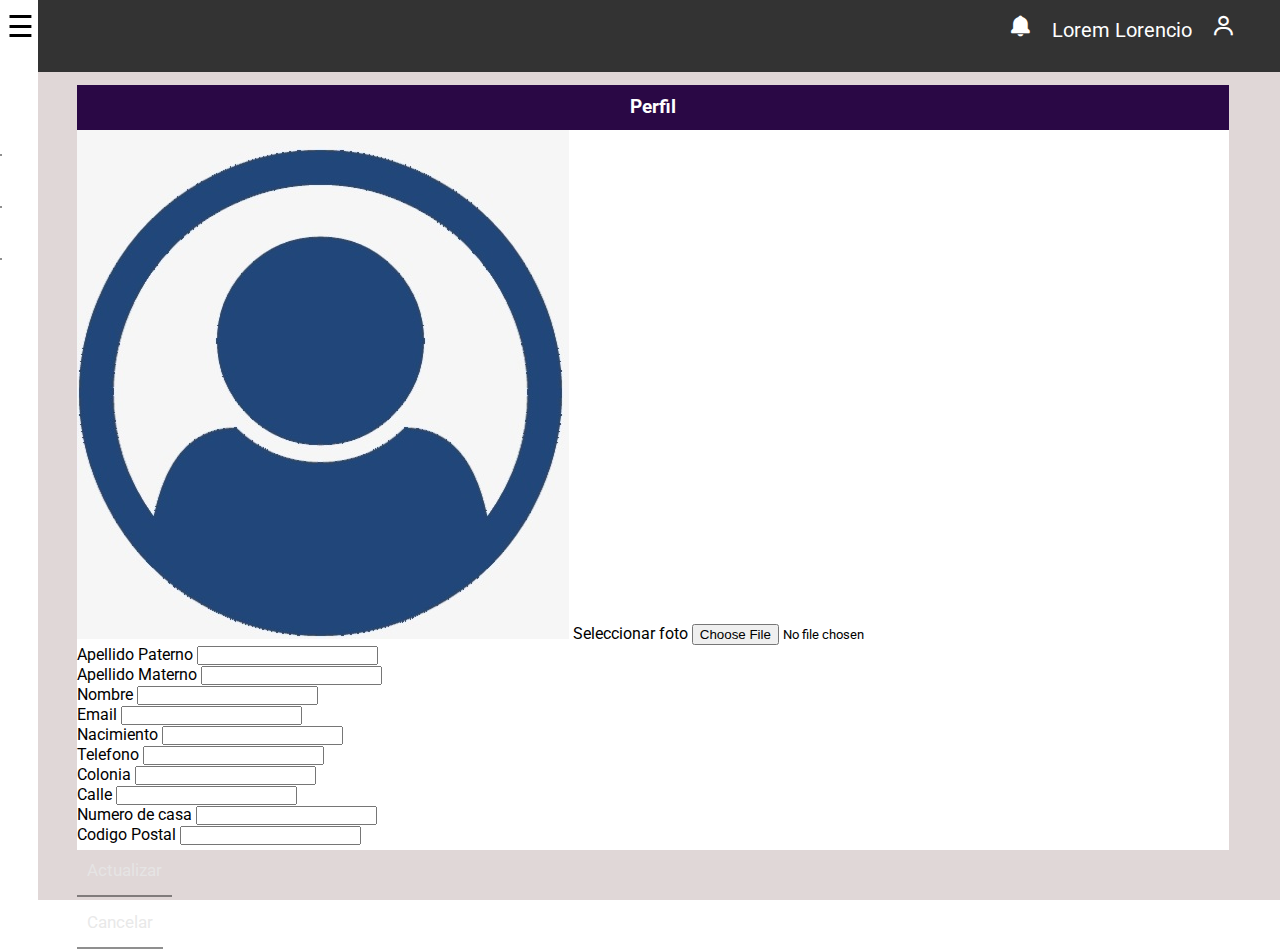
<file: webSite/index.html>
<!DOCTYPE html>
<html lang="es">
    <head>
        <meta charset="UTF-8">
        <meta http-equiv="X-UA-Compatible" content="IE=edge">
        <meta name="viewport" content="width=device-width, initial-scale=1.0">
        <title>Drivus - Inicio</title>
        <link rel="stylesheet" href="https://cdnjs.cloudflare.com/ajax/libs/font-awesome/4.7.0/css/font-awesome.min.css">
        <link href="https://fonts.googleapis.com/css2?family=Roboto:wght@100&display=swap" rel="stylesheet">
        <link href='https://unpkg.com/boxicons@2.0.7/css/boxicons.min.css' rel='stylesheet'>
        <link rel="stylesheet" href="css/style.css">
    </head>
    <body>
        <div id="sidebar">
            <div class="toggle-btn">
                <span>&#9776;</span>
            </div>
            <a href="#about"> <i class='bx bx-home' ></i> Incio</a>
            <a href="#services"><i class='bx bx-user' ></i>Perfil</a>
            <button class="dropdown-btn"> <i class='bx bx-car ' ></i></i> Autos
                <i class="fa fa-caret-down"></i>
            </button>
            <div class="dropdown-container">
                <a href="#">Inventario</a>
                <a href="#">Registro</a>
            </div>
            <button class="dropdown-btn"> <i class='bx bxs-user-plus' ></i> Socios
                <i class="fa fa-caret-down"></i>
            </button>
            <div class="dropdown-container">
                <a href="#">Lista</a>
                <a href="#">Nuevo empleado</a>
            </div>
            <button> <i class='bx bx-log-out '></i> Cerrar sesion</button>
        </div> 

        <div class="container">
            <div class="barraLateral">
                <div class="elementos">
                    <a href=""><i class='bx bxs-bell bx-sm' id="notificaciones"></i></a>
                    <a href=""><p id="nombre">Lorem Lorencio</p></a>
                    <a href=""><i id="user" class='bx bx-user bx-sm'></i></a>
                </div>
            </div>
            <div id="formulario">
                <div id="cabecera"><h3>Perfil</h3></div>
                <form action="#" method="post">
                    <div id="fotografia">
                        <img id="img_usuario" src="resources/img/user_icon.png" alt="Usuario">
                        <label id="text" for="imagenUser">Seleccionar foto</label>
                        <input type="file" name="" id="imagenUser">
                    </div>
                    <div class="inputsForm">
                        <div class="row1">
                            <div class="elemento1">
                                <label for="aPaterno" class="label">Apellido Paterno</label>
                                <input type="text" name="" id="" class="input">    
                            </div>
                            <div class="elemento2">
                                <label for="aPaterno" class="label">Apellido Materno</label>
                                <input type="text" name="" id="" class="input">     
                            </div>
                            <div class="elemento2">
                                <label for="aPaterno" class="label">Nombre</label>
                                <input type="text" name="" id="" class="input">
                            </div>
                        </div>
                        <div class="row2">
                            <div class="elemento1">
                                <label for="aPaterno" class="label">Email</label>
                                <input type="text" name="" id="" class="input">
                            </div>
                            <div class="elemento2">
                                <label for="aPaterno" class="label">Nacimiento</label>
                                <input type="text" name="" id="" class="input">    
                            </div>
                            <div class="elemento3">
                                <label for="aPaterno" class="label">Telefono</label>
                                <input type="text" name="" id="" class="input">
                            </div>
                        </div>
                        <div class="row3">
                            <div class="elemento1">
                                <label for="aPaterno" class="label">Colonia</label> 
                                <input type="text" name="" id="" class="input">
                            </div>
                            <div class="elemento2">
                                <label for="aPaterno" class="label">Calle</label> 
                                <input type="text" name="" id="" class="input">    
                            </div>
                            
                            <div class="elemento3">
                                <label for="aPaterno" class="label">Numero de casa</label>
                                <input type="text" name="" id="" class="input">
                            </div>

                            <div class="elemento4">
                                <label for="cp" class="label">Codigo Postal</label>
                                <input type="text" name="" id="" class="input">
                            </div>
                        </div>
                    </div>
                    <button id="update" type="submit">Actualizar</button>
                    <button id="cancel" type="reset">Cancelar</button>
                </form>
            </div>
        </div>

        <!-- JavaScript-->
        <script src="js/main.js"></script>
    </body>
</html>
</file>
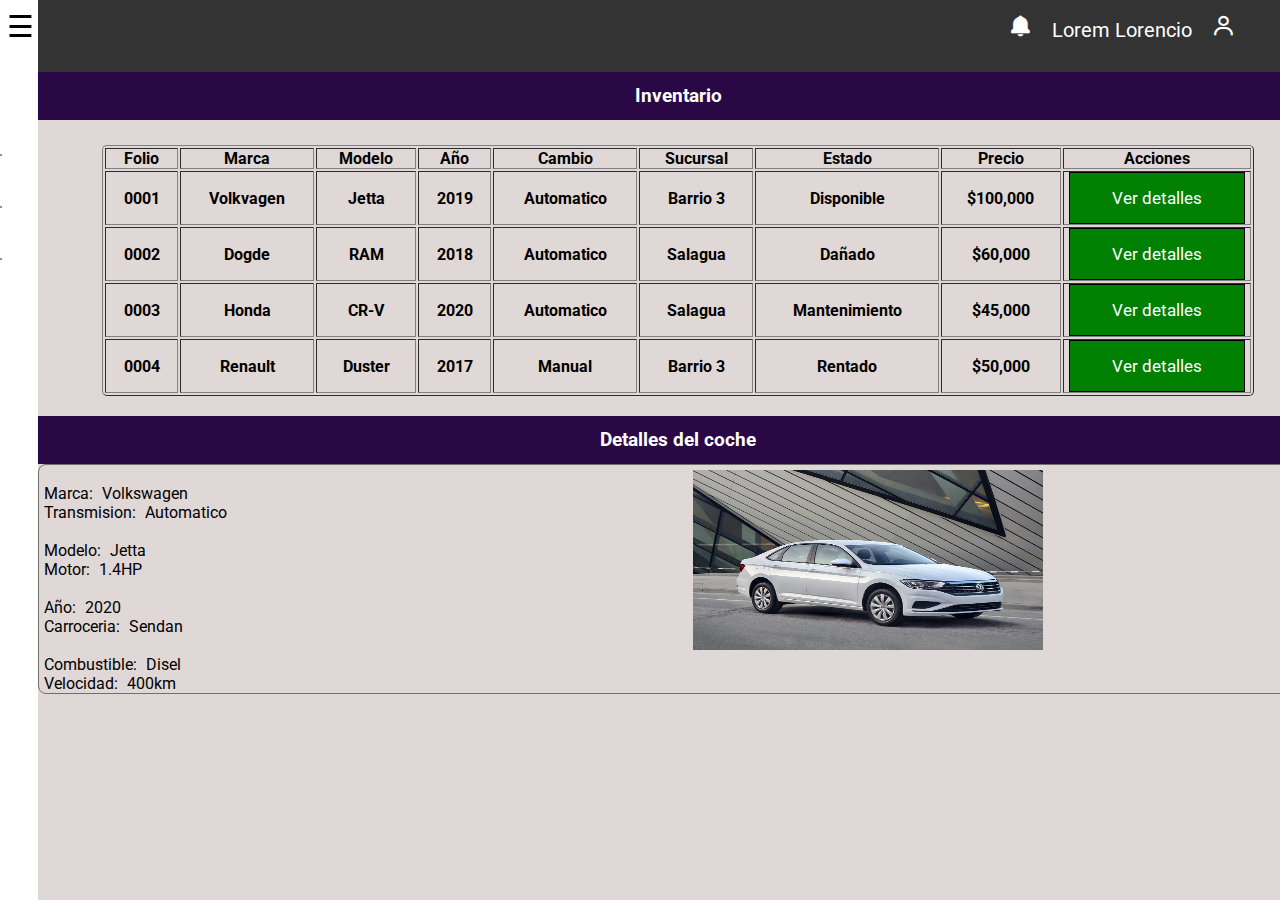
<file: webSite/admin/carList.html>
<!DOCTYPE html>
<html lang="es">

<head>
    <meta charset="UTF-8">
    <meta http-equiv="X-UA-Compatible" content="IE=edge">
    <meta name="viewport" content="width=device-width, initial-scale=1.0">
    <link rel="stylesheet" href="https://cdnjs.cloudflare.com/ajax/libs/font-awesome/4.7.0/css/font-awesome.min.css">
    <link href="https://fonts.googleapis.com/css2?family=Roboto:wght@100&display=swap" rel="stylesheet">
    <link href='https://unpkg.com/boxicons@2.0.7/css/boxicons.min.css' rel='stylesheet'>
    <link rel="stylesheet" href="../css/style.css">
    <link rel="stylesheet" href="../css/styleInventario.css">
    <title>Drivus - Inventario</title>
</head>

<body>
    <div id="sidebar">
        <div class="toggle-btn">
            <span>&#9776;</span>
        </div>
        <a href="#about"> <i class='bx bx-home'></i> Incio</a>
        <a href="#services"><i class='bx bx-user' ></i>Perfil</a>
        <button class="dropdown-btn"> <i class='bx bx-car ' ></i></i> Autos
                <i class="fa fa-caret-down"></i>
            </button>
        <div class="dropdown-container">
            <a href="#">Inventario</a>
            <a href="#">Registro</a>
        </div>
        <button class="dropdown-btn"> <i class='bx bxs-user-plus' ></i> Socios
                <i class="fa fa-caret-down"></i>
            </button>
        <div class="dropdown-container">
            <a href="#">Lista</a>
            <a href="newEmpleado.html">Nuevo Socio</a>
        </div>
        <button> <i class='bx bx-log-out '></i> Cerrar sesion</button>
    </div>
    <div class="container">
        <div class="barraLateral">
            <div class="elementos">
                <a href=""><i class='bx bxs-bell bx-sm' id="notificaciones"></i></a>
                <a href="">
                    <p id="nombre">Lorem Lorencio</p>
                </a>
                <a href=""><i id="user" class='bx bx-user bx-sm'></i></a>
            </div>
        </div>
        <div id="miniContainer">
            <div id="cabecera">
                <h3>Inventario</h3>
            </div>
            <div class="tabla">
                <table border="1">
                    <tr>
                        <th>Folio</th>
                        <th>Marca</th>
                        <th>Modelo</th>
                        <th>Año</th>
                        <th>Cambio</th>
                        <th>Sucursal</th>
                        <th>Estado</th>
                        <th>Precio</th>
                        <th>Acciones</th>
                    </tr>
                    <tr>
                        <td>0001</td>
                        <td>Volkvagen</td>
                        <td>Jetta</td>
                        <td>2019</td>
                        <td>Automatico</td>
                        <td>Barrio 3</td>
                        <td>Disponible</td>
                        <td>$100,000</td>
                        <td><button>Ver detalles</button></td>
                    </tr>
                    <tr>
                        <td>0002</td>
                        <td>Dogde</td>
                        <td>RAM</td>
                        <td>2018</td>
                        <td>Automatico</td>
                        <td>Salagua</td>
                        <td>Dañado</td>
                        <td>$60,000</td>
                        <td><button>Ver detalles</button></td>
                    </tr>
                    <tr>
                        <td>0003</td>
                        <td>Honda</td>
                        <td>CR-V</td>
                        <td>2020</td>
                        <td>Automatico</td>
                        <td>Salagua</td>
                        <td>Mantenimiento</td>
                        <td>$45,000</td>
                        <td><button>Ver detalles</button></td>
                    </tr>
                    <tr>
                        <td>0004</td>
                        <td>Renault</td>
                        <td>Duster</td>
                        <td>2017</td>
                        <td>Manual</td>
                        <td>Barrio 3</td>
                        <td>Rentado</td>
                        <td>$50,000</td>
                        <td><button>Ver detalles</button></td>
                    </tr>
                </table>
            </div>
            <div id="datosCoche">
                <div id="cabeceraCoche">
                    <h3>Detalles del coche</h3>
                </div>
                <div id="infoCoche">
                    <img id="imgCoche" src="../resources/img/volkvagen.jpg" alt="" width="350px" height="180px">
                    <div class="filas">
                        <div class="elemento1">
                            <p>Marca:</p>
                            <p>Volkswagen</p>
                        </div>
                        <div class="elemento2">
                            <p>Transmision:</p>
                            <p>Automatico</p>
                        </div>
                    </div>
                    <div class="filas">
                        <div class="elemento1">
                            <p>Modelo:</p>
                            <p>Jetta</p>
                        </div>
                        <div class="elemento2">
                            <p>Motor:</p>
                            <p>1.4HP</p>
                        </div>
                    </div>
                    <div class="filas">
                        <div class="elemento1">
                            <p>Año:</p>
                            <p>2020</p>
                        </div>
                        <div class="elemento2">
                            <p>Carroceria:</p>
                            <p>Sendan</p>
                        </div>
                    </div>
                    <div class="filas">
                        <div class="elemento1">
                            <p>Combustible:</p>
                            <p>Disel</p>
                        </div>
                        <div class="elemento2">
                            <p>Velocidad:</p>
                            <p>400km</p>
                        </div>
                    </div>
                </div>
            </div>
        </div>
    </div>

    <script src="../js/main.js"></script>
</body>

</html>
</file>
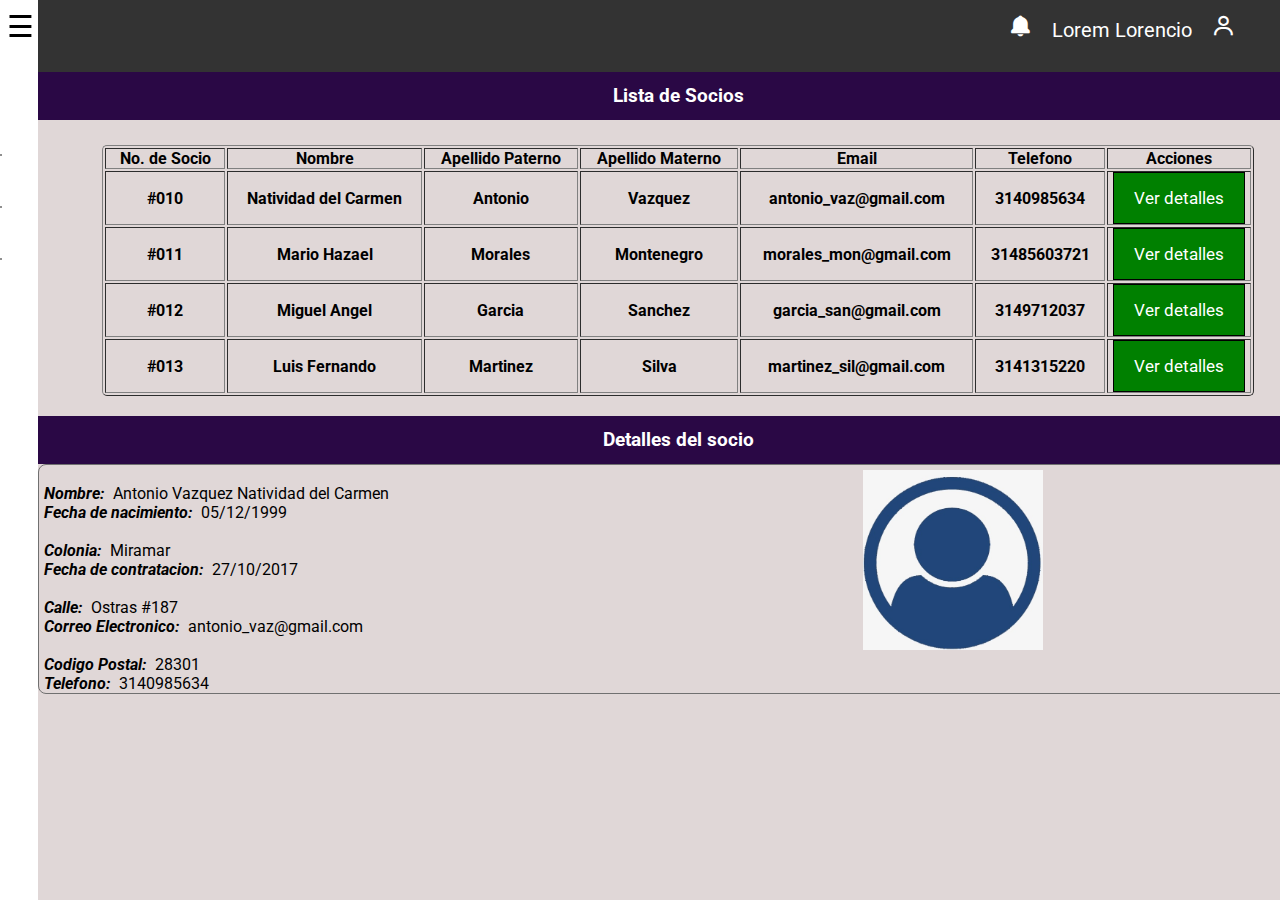
<file: webSite/admin/socioList.html>
<!DOCTYPE html>
<html lang="es">

<head>
    <meta charset="UTF-8">
    <meta http-equiv="X-UA-Compatible" content="IE=edge">
    <meta name="viewport" content="width=device-width, initial-scale=1.0">
    <link rel="stylesheet" href="https://cdnjs.cloudflare.com/ajax/libs/font-awesome/4.7.0/css/font-awesome.min.css">
    <link href="https://fonts.googleapis.com/css2?family=Roboto:wght@100&display=swap" rel="stylesheet">
    <link href='https://unpkg.com/boxicons@2.0.7/css/boxicons.min.css' rel='stylesheet'>
    <link rel="stylesheet" href="../css/style.css">
    <link rel="stylesheet" href="../css/styleInventario.css">

    <title>Drivus - Socios</title>
</head>

<body>
    <div id="sidebar">
        <div class="toggle-btn">
            <span>&#9776;</span>
        </div>
        <a href="index.html"> <i class='bx bx-home'></i> Incio</a>
        <a href="perfil.html"><i class='bx bx-user' ></i>Perfil</a>
        <button class="dropdown-btn"> <i class='bx bx-car ' ></i></i> Autos
                <i class="fa fa-caret-down"></i>
            </button>
        <div class="dropdown-container">
            <a href="carList.html">Inventario</a>
            <a href="newCars.html">Registro</a>
        </div>
        <button class="dropdown-btn"> <i class='bx bxs-user-plus' ></i> Socios
                <i class="fa fa-caret-down"></i>
            </button>
        <div class="dropdown-container">
            <a href="#">Lista</a>
            <a href="newEmpleado.html">Nuevo Socio</a>
        </div>
        <button> <i class='bx bx-log-out '></i> Cerrar sesion</button>
    </div>
    <div class="container">
        <div class="barraLateral">
            <div class="elementos">
                <a href=""><i class='bx bxs-bell bx-sm' id="notificaciones"></i></a>
                <a href="">
                    <p id="nombre">Lorem Lorencio</p>
                </a>
                <a href=""><i id="user" class='bx bx-user bx-sm'></i></a>
            </div>
        </div>
        <div id="miniContainer">
            <div id="cabecera">
                <h3>Lista de Socios</h3>
            </div>
            <div class="tabla">

                <table border="1">
                    <tr>
                        <th>No. de Socio</th>
                        <th>Nombre</th>
                        <th>Apellido Paterno</th>
                        <th>Apellido Materno</th>
                        <th>Email</th>
                        <th>Telefono</th>
                        <th>Acciones</th>
                    </tr>
                    <tr>
                        <td>#010</td>
                        <td>Natividad del Carmen</td>
                        <td>Antonio</td>
                        <td>Vazquez</td>
                        <td>antonio_vaz@gmail.com</td>
                        <td>3140985634</td>
                        <td><button>Ver detalles</button></td>
                    </tr>
                    <tr>
                        <td>#011</td>
                        <td>Mario Hazael</td>
                        <td>Morales</td>
                        <td>Montenegro</td>
                        <td>morales_mon@gmail.com</td>
                        <td>31485603721</td>
                        <td><button>Ver detalles</button></td>
                    </tr>
                    <tr>
                        <td>#012</td>
                        <td>Miguel Angel</td>
                        <td>Garcia</td>
                        <td>Sanchez</td>
                        <td>garcia_san@gmail.com</td>
                        <td>3149712037</td>
                        <td><button>Ver detalles</button></td>
                    </tr>
                    <tr>
                        <td>#013</td>
                        <td>Luis Fernando</td>
                        <td>Martinez</td>
                        <td>Silva</td>
                        <td>martinez_sil@gmail.com</td>
                        <td>3141315220</td>
                        <td><button>Ver detalles</button></td>
                    </tr>
                </table>
            </div>
            <div id="datosSocio">
                <div id="cabeceraSocio">
                    <h3>Detalles del socio</h3>
                </div>
                <div id="infoSocio">
                    <img id="imgSocio" src="../resources/img/user_icon.png" alt="" width="180px" height="180px">
                    <div class="filas">
                        <div class="elemento1">
                            <p class="negritas">Nombre:</p>
                            <p>Antonio Vazquez Natividad del Carmen</p>
                        </div>
                        <div class="elemento2">
                            <p class="negritas">Fecha de nacimiento:</p>
                            <p>05/12/1999 </p>
                        </div>
                    </div>
                    <div class="filas">
                        <div class="elemento1">
                            <p class="negritas">Colonia:</p>
                            <p>Miramar</p>
                        </div>
                        <div class="elemento2">
                            <p class="negritas">Fecha de contratacion:</p>
                            <p>27/10/2017</p>
                        </div>
                    </div>
                    <div class="filas">
                        <div class="elemento1">
                            <p class="negritas">Calle:</p>
                            <p>Ostras #187</p>
                        </div>
                        <div class="elemento2">
                            <p class="negritas">Correo Electronico:</p>
                            <p>antonio_vaz@gmail.com</p>
                        </div>
                    </div>
                    <div class="filas">
                        <div class="elemento1">
                            <p class="negritas">Codigo Postal:</p>
                            <p>28301</p>
                        </div>
                        <div class="elemento2">
                            <p class="negritas">Telefono:</p>
                            <p>3140985634</p>
                        </div>
                    </div>
                </div>
            </div>
        </div>
    </div>

    <script src="../js/main.js"></script>
</body>

</html>
</file>
<file: webSite/css/style.css>
* {
    font-family: 'Roboto', sans-serif;
    margin: 0;
    padding: 0;
}

.form-control {
    width: 250px;
}

.mb-3 {
    display: inline-block;
    margin-left: 15px;
}


/**************************** MENU **************************/

#sidebar {
    position: fixed;
    width: 17%;
    height: 100%;
    background: #6441A5;
    /* fallback for old browsers */
    background: -webkit-linear-gradient(to right, #2a0845, #6441A5);
    /* Chrome 10-25, Safari 5.1-6 */
    background: linear-gradient(to right, #2a0845, #6441A5);
    /* W3C, IE 10+/ Edge, Firefox 16+, Chrome 26+, Opera 12+, Safari 7+ */
    left: -17%;
    transition: all 500ms linear;
    z-index: 100;
}

#sidebar.active {
    left: 0;
}

#sidebar .toggle-btn {
    position: absolute;
    left: 100%;
    top: 1%;
    cursor: pointer;
}

#sidebar .toggle-btn span {
    display: block;
    width: 40px;
    text-align: center;
    font-size: 30px;
}

#sidebar a,
.dropdown-btn,
button {
    background: none;
    outline: none;
    border: none;
    display: block;
    text-decoration: none;
    cursor: pointer;
    font-size: 17px;
    color: rgba(230, 230, 230, .9);
    text-align: center;
    padding: 15px 10px;
    border-bottom: 2px solid rgba(32, 31, 31, 0.5);
}

#sidebar>.dropdown-btn,
#sidebar>button {
    width: 220px;
}

#sidebar a:hover,
.dropdown-btn:hover {
    color: black;
}

.dropdown-container {
    display: none;
}


/*************************** Cabecera **************************************************/

.barraLateral {
    background-color: #333333;
    color: white;
    height: 8%;
}

.barraLateral .elementos {
    width: max-content;
    margin-left: 75%;
}

.barraLateral .elementos a {
    display: inline-block;
    margin-left: 5px;
    margin-top: 10px;
    padding: 5px;
    cursor: pointer;
    text-decoration: none;
    background: none;
    text-align: center;
    font-size: 20px;
    color: white;
}


/**************************** Formulario ***********************************************/

.container {
    background-color: rgb(224, 215, 215);
    margin-left: 3%;
    margin-right: 4%;
    height: 100%;
    width: 100%;
    position: absolute;
}

#formulario {
    position: relative;
    margin-left: 3%;
    margin-right: 7%;
    background-color: white;
    margin-top: 1%;
    height: 85%;
}

.container #formulario #cabecera {
    background-color: #2a0845;
    color: white;
    padding: 1%;
    text-align: center;
}
</file>
<file: webSite/css/styleInventario.css>
.container #cabecera{
    background-color: #2a0845;
    color: white;
    padding: 1%;
    text-align: center;
}

/**************************** Tabla ***********************/
#miniContainer .tabla{
    margin-top: 2%;
}

#miniContainer #datosCoche, #miniContainer #datosSocio{
    margin-top: 20px;
}

/*#cabeceraCoche h3{
    border: solid 5px red;
}*/

#miniContainer .tabla table{
    border-radius: 5px;
    margin-top: 14px;
    font-weight: bold;
    text-align: center;
    width: 90%;
    margin: auto;
}

#miniContainer .tabla table th, #miniContainer .tabla table td{
    padding-left: 5px;
    padding-right: 5px;
}

#miniContainer #datosCoche #cabeceraCoche, #miniContainer #datosSocio #cabeceraSocio{
    background-color: #2a0845;
    color: white;
    padding: 1%;
    text-align: center;
    width:auto;
}

#infoCoche, #infoSocio{
    border: #707070 solid .5px;
    border-radius: 8px;
    width: 98%;
}

#infoCoche .filas, #infoSocio .filas{
    display:inline;
    width:fit-content;
    margin-left: 120px;
}

#datosSocio .filas .elemento1 .negritas, #datosSocio .filas .elemento2 .negritas {
    font-weight: bold;
    font-style: oblique;
}

.elemento1 p, .elemento2 p{
    display: inline;
    margin-top: 1%;
    margin-left: 5px;
    text-align: center;
}

#imgCoche, #imgSocio{
    position:static;
    float: right;
    margin-top: 5px;
    margin-right: 20%;
}

/******* Botones de la tabla ******/

#miniContainer .tabla tr td>button{
    border: solid 1px black;
    outline: none;
    color: white;
    background-color: green;
    width:100%;
    margin: auto;
}
</file>
